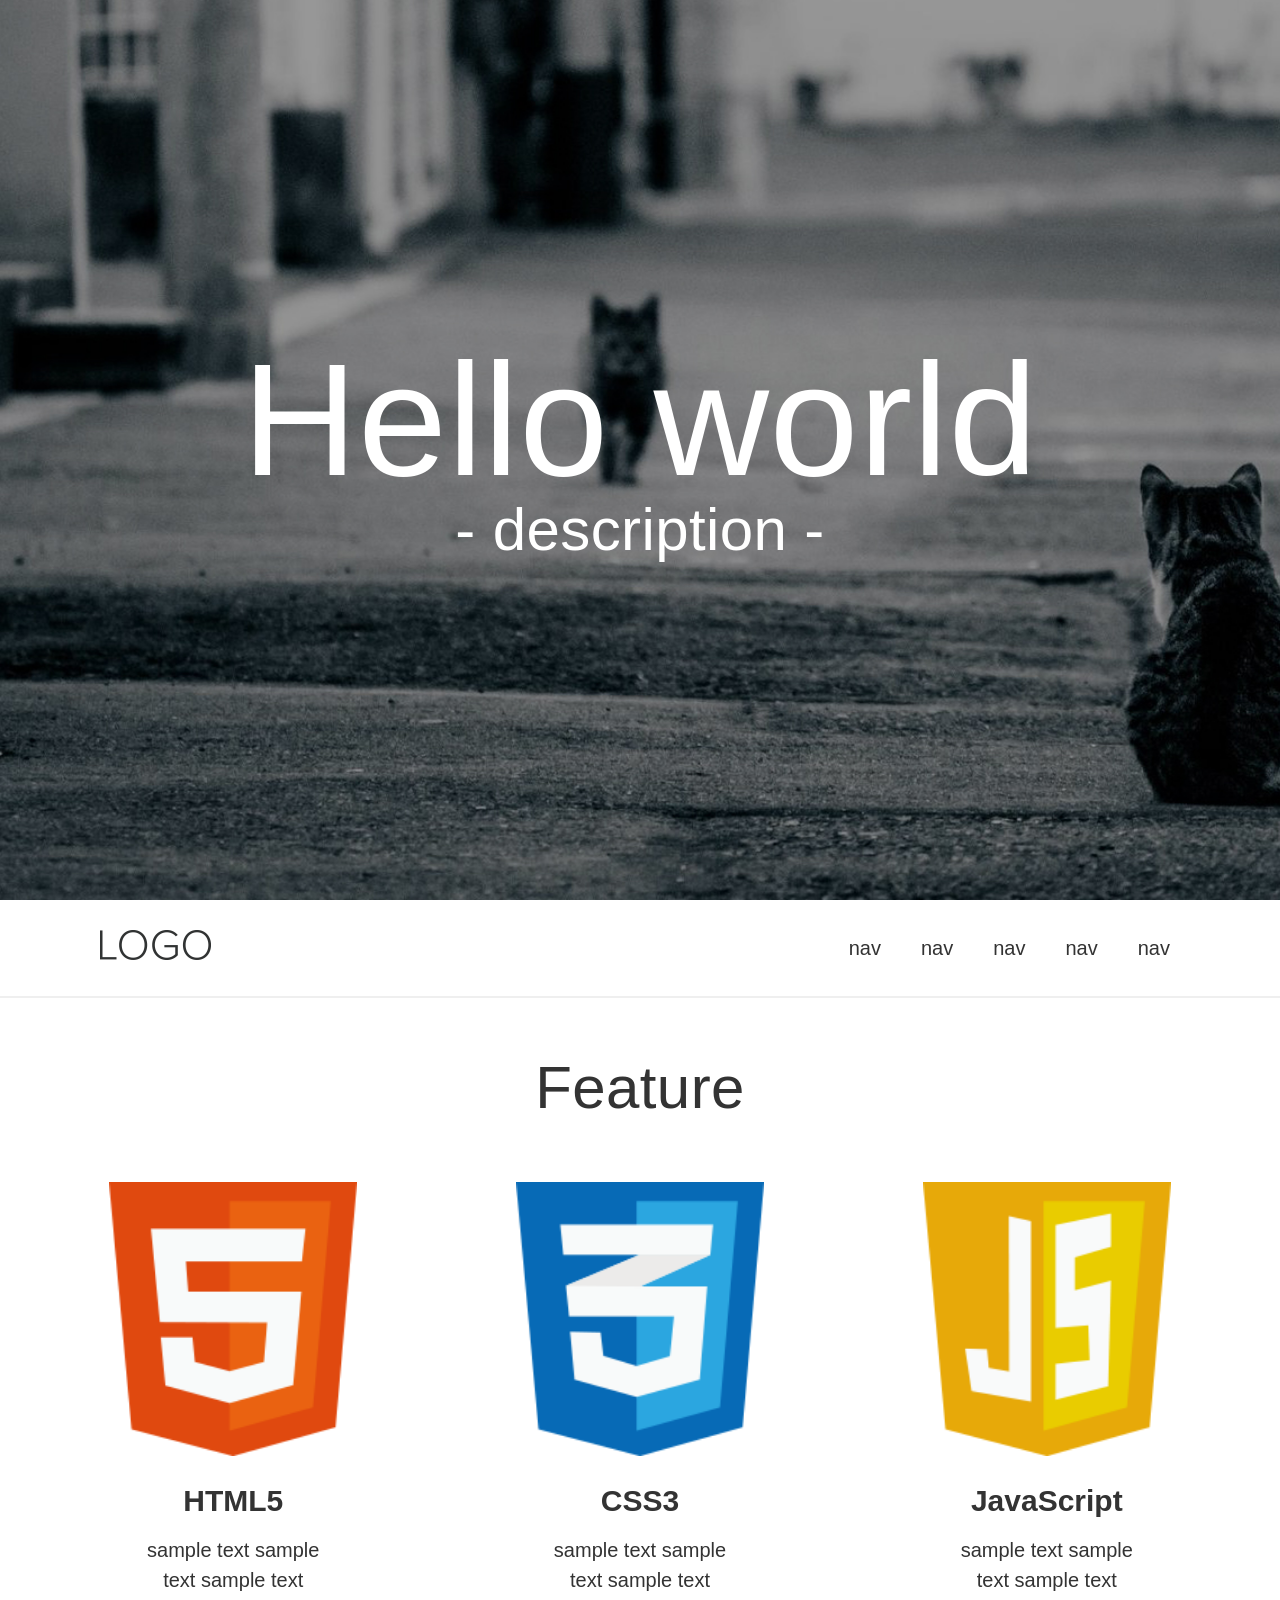
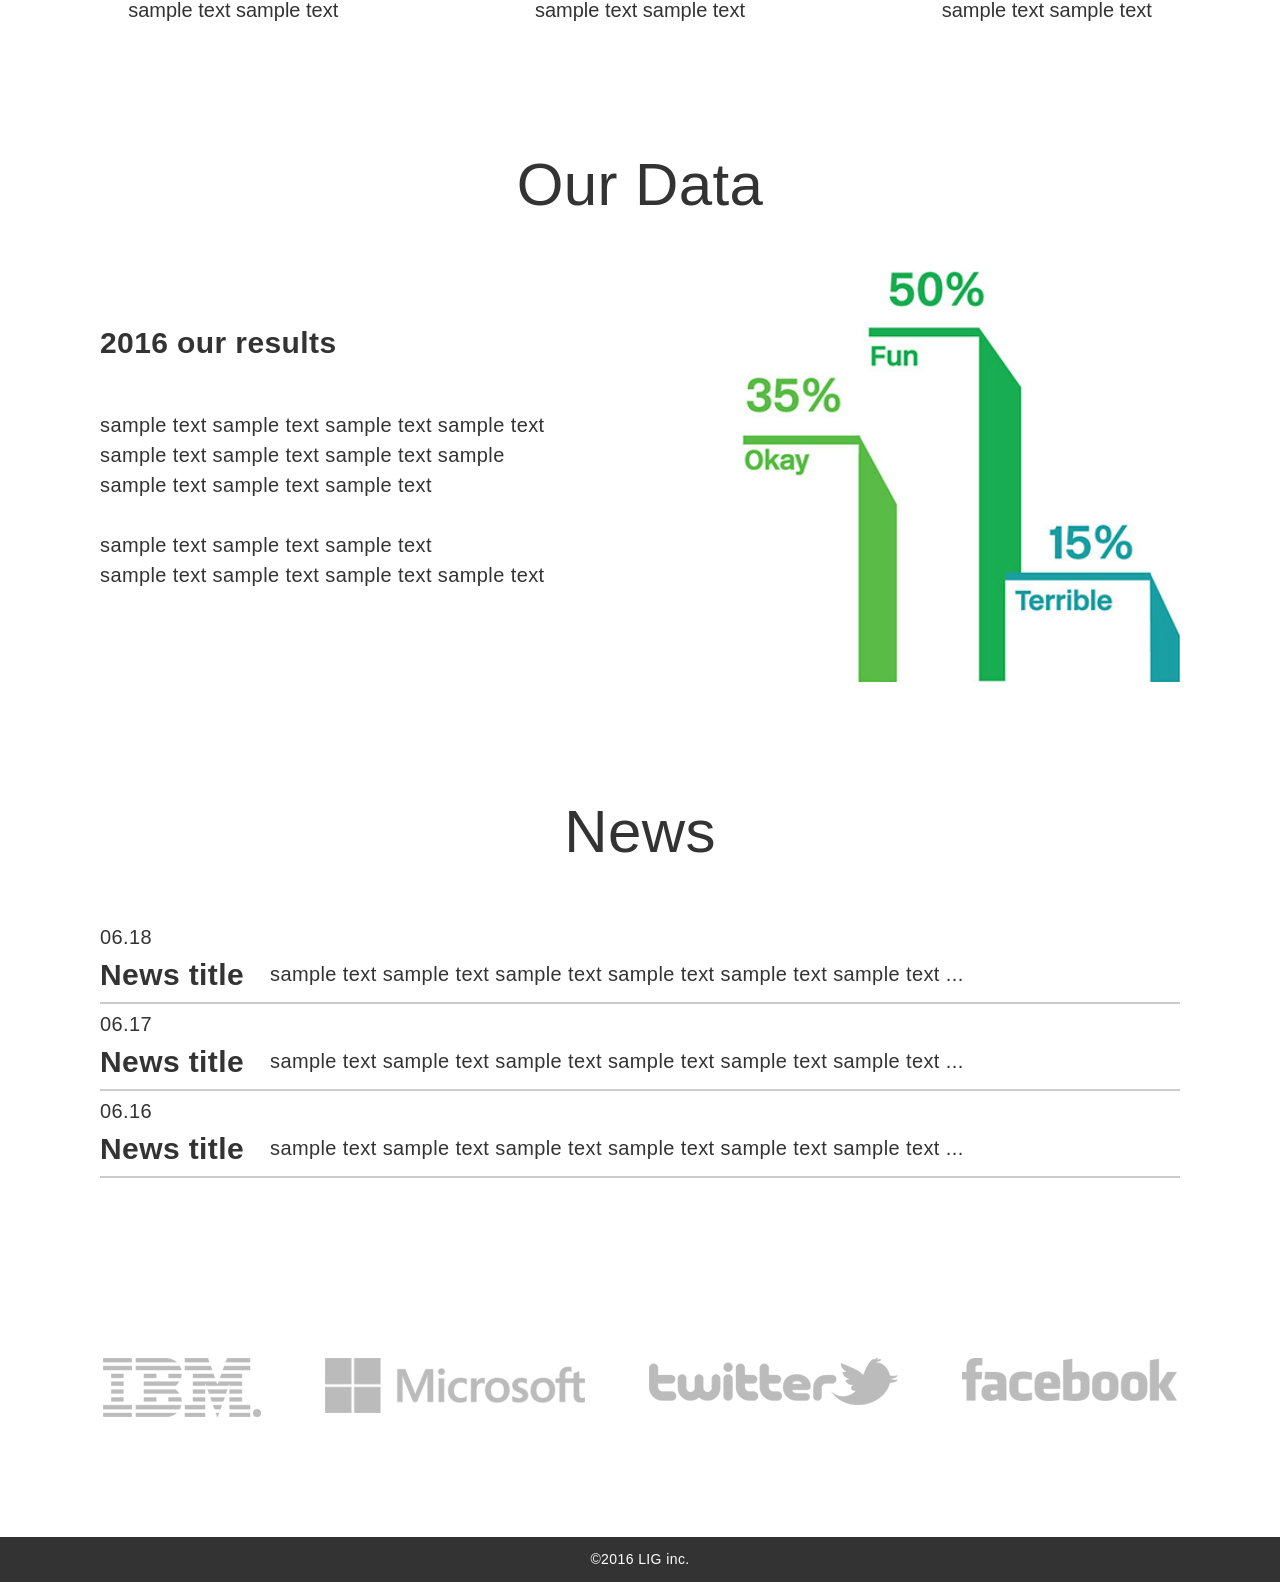
<file: answer/index.html>
<!DOCTYPE html>
<!--[if lt IE 9]>
<html lang="ja" class="no-js lt-ie9" prefix="og: http://ogp.me/ns#">
<![endif]-->
<!--[if gt IE 9]><!-->
<html lang="ja" class="no-js" prefix="og: http://ogp.me/ns#"><!--<![endif]-->

<head>
    <meta charset="UTF-8">
    <title>Title</title>
    <meta name="description" content="sample text,sample text">
    <meta name="keywords" content="word1,word2,word3">

    <meta name="viewport" content="width=device-width initial-scale=1.0"/>
    <meta http-equiv="X-UA-Compatible" content="IE=edge">
    <meta property="og:title" content="">
    <meta property="og:description" content="sample text,sample text">
    <meta property="og:url" content="">
    <meta property="og:site_name" content="">
    <meta property="og:type" content="blog">
    <meta property="fb:admins" content="">
    <meta property="og:image" content="images/common/ogp.png">

    <meta name="apple-mobile-web-app-title" content="">

    <link rel="shortcut icon" href="images/common/favicon.ico">
    <link rel="apple-touch-icon-precomposed" href="images/common/apple-touch-icon-precomposed.png">
    <link rel="stylesheet" href="css/style.css">

    <script src="lib/modernizr.js"></script>

</head>
<body id="js-body">
<div id="fb-root"></div>

<noscript class="for-no-js">Javascriptを有効にしてください。</noscript>
<div class="for-old">お使いのOS・ブラウザでは、本サイトを適切に閲覧できない可能性があります。最新のブラウザをご利用ください。</div>

<input type="hidden" value="./" id="js-base-url">

<main class="wrapper">
    <div class="hero" id="js-hero">
        <h1 class="hero-heading">Hello world</h1>

        <p class="hero-description">
            <strong>- description -</strong>
        </p>
    </div>


    <!--start header-->
    <header class="l-header">
        <div class="l-container u-clear">
            <div class="l-header-left">
                <a class="logo" href="./">
                    <img src="images/logo.png" width="111" height="30" alt="LOGO"/>
                </a>
            </div>
            <div class="l-header-right">
                <nav class="nav l-grid">
                    <ul class="nav-list l-grid-inner">

                        <li class="nav-item l-grid-item">
                            <a class="nav-link" href="">nav</a>
                        </li>

                        <li class="nav-item l-grid-item">
                            <a class="nav-link" href="">nav</a>
                        </li>

                        <li class="nav-item l-grid-item">
                            <a class="nav-link" href="">nav</a>
                        </li>

                        <li class="nav-item l-grid-item">
                            <a class="nav-link" href="">nav</a>
                        </li>

                        <li class="nav-item l-grid-item">
                            <a class="nav-link" href="">nav</a>
                        </li>

                    </ul>
                </nav>
            </div>
        </div>
    </header>
    <!--end header-->


    <section class="section">
        <div class="l-container">
            <h1 class="section-heading">Feature</h1>

            <div class="section-features l-grid l-grid-col3 l-grid-md-col1">
                <ul class="section-features-inner l-grid-inner">


                    <li class="section-features-item l-grid-item">
                        <article class="feature">
                            <div class="feature-image">
                                <img src="images/feature1.png" alt="CSS3.png"/>
                            </div>
                            <h1 class="feature-heading">HTML5</h1>

                            <p class="feature-description">sample text sample<br>
                                text sample text<br>
                                sample text sample text</p>
                        </article>
                    </li>

                    <li class="section-features-item l-grid-item">
                        <article class="feature">
                            <div class="feature-image">
                                <img src="images/feature2.png" alt="JavaScript.png"/>
                            </div>
                            <h1 class="feature-heading">CSS3</h1>

                            <p class="feature-description">sample text sample<br>
                                text sample text<br>
                                sample text sample text</p>
                        </article>
                    </li>

                    <li class="section-features-item l-grid-item">
                        <article class="feature">
                            <div class="feature-image">
                                <img src="images/feature3.png" alt=".png"/>
                            </div>
                            <h1 class="feature-heading">JavaScript</h1>

                            <p class="feature-description">sample text sample<br>
                                text sample text<br>
                                sample text sample text</p>
                        </article>
                    </li>

                </ul>
            </div>
        </div>
    </section>

    <section class="section">
        <div class="l-container">
            <h1 class="section-heading">Our Data</h1>

            <div class="section-data">
                <figure class="data u-clear">
                    <dl class="data-body">
                        <dt class="data-body-heading">2016 our results</dt>
                        <dd class="data-body-texts">
                            sample text sample text sample text sample text<br>
                            sample text sample text sample text sample<br>
                            sample text sample text sample text<br>
                            <br>
                            sample text sample text sample text<br>
                            sample text sample text sample text sample text
                        </dd>
                    </dl>
                    <img class="data-img" src="images/data.png" alt="35% Okay 50% Fun 15% Terrible"/>
                </figure>
            </div>
        </div>
    </section>

    <section class="section">
        <div class="l-container">
            <h1 class="section-heading">News</h1>

            <div class="section-news">
                <ul class="section-news-inner">

                    <li class="section-news-item">
                        <article class="news">
                            <time class="news-date" datetime="2016-06-18">06.18</time>
                            <h1 class="news-heading">News title</h1>

                            <p class="news-description">sample text sample text sample text sample text sample text
                                sample text ...</p>
                        </article>
                    </li>

                    <li class="section-news-item">
                        <article class="news">
                            <time class="news-date" datetime="2016-06-17">06.17</time>
                            <h1 class="news-heading">News title</h1>

                            <p class="news-description">sample text sample text sample text sample text sample text
                                sample text ...</p>
                        </article>
                    </li>

                    <li class="section-news-item">
                        <article class="news">
                            <time class="news-date" datetime="2016-06-16">06.16</time>
                            <h1 class="news-heading">News title</h1>

                            <p class="news-description">sample text sample text sample text sample text sample text
                                sample text ...</p>
                        </article>
                    </li>

                </ul>
            </div>
        </div>
    </section>

    <aside class="sponsors">
        <div class="sponsors l-grid l-grid-md-col4">
            <ul class="sponsors-inner l-grid-inner">


                <li class="sponsors-item l-grid-item">
                    <img src="images/client1.png" alt=""/>
                </li>

                <li class="sponsors-item l-grid-item">
                    <img src="images/client2.png" alt=""/>
                </li>

                <li class="sponsors-item l-grid-item">
                    <img src="images/client3.png" alt=""/>
                </li>

                <li class="sponsors-item l-grid-item">
                    <img src="images/client4.png" alt=""/>
                </li>

            </ul>
        </div>
    </aside>
</main>

<!--footer ここから-->
<footer class="l-footer">
    <div class="l-container">
        <small>&copy;2016 LIG inc.</small>
    </div>
</footer>
<!--footer ここまで-->
<!--javascript ここから-->
<script src="https://code.jquery.com/jquery-2.2.4.min.js"
        integrity="sha256-BbhdlvQf/xTY9gja0Dq3HiwQF8LaCRTXxZKRutelT44="
        crossorigin="anonymous"></script>
<script src="./js/vendor.js"></script>
<script src="./js/app.js"></script>
<!--javascript ここまで-->
</body>
</html>
</file>
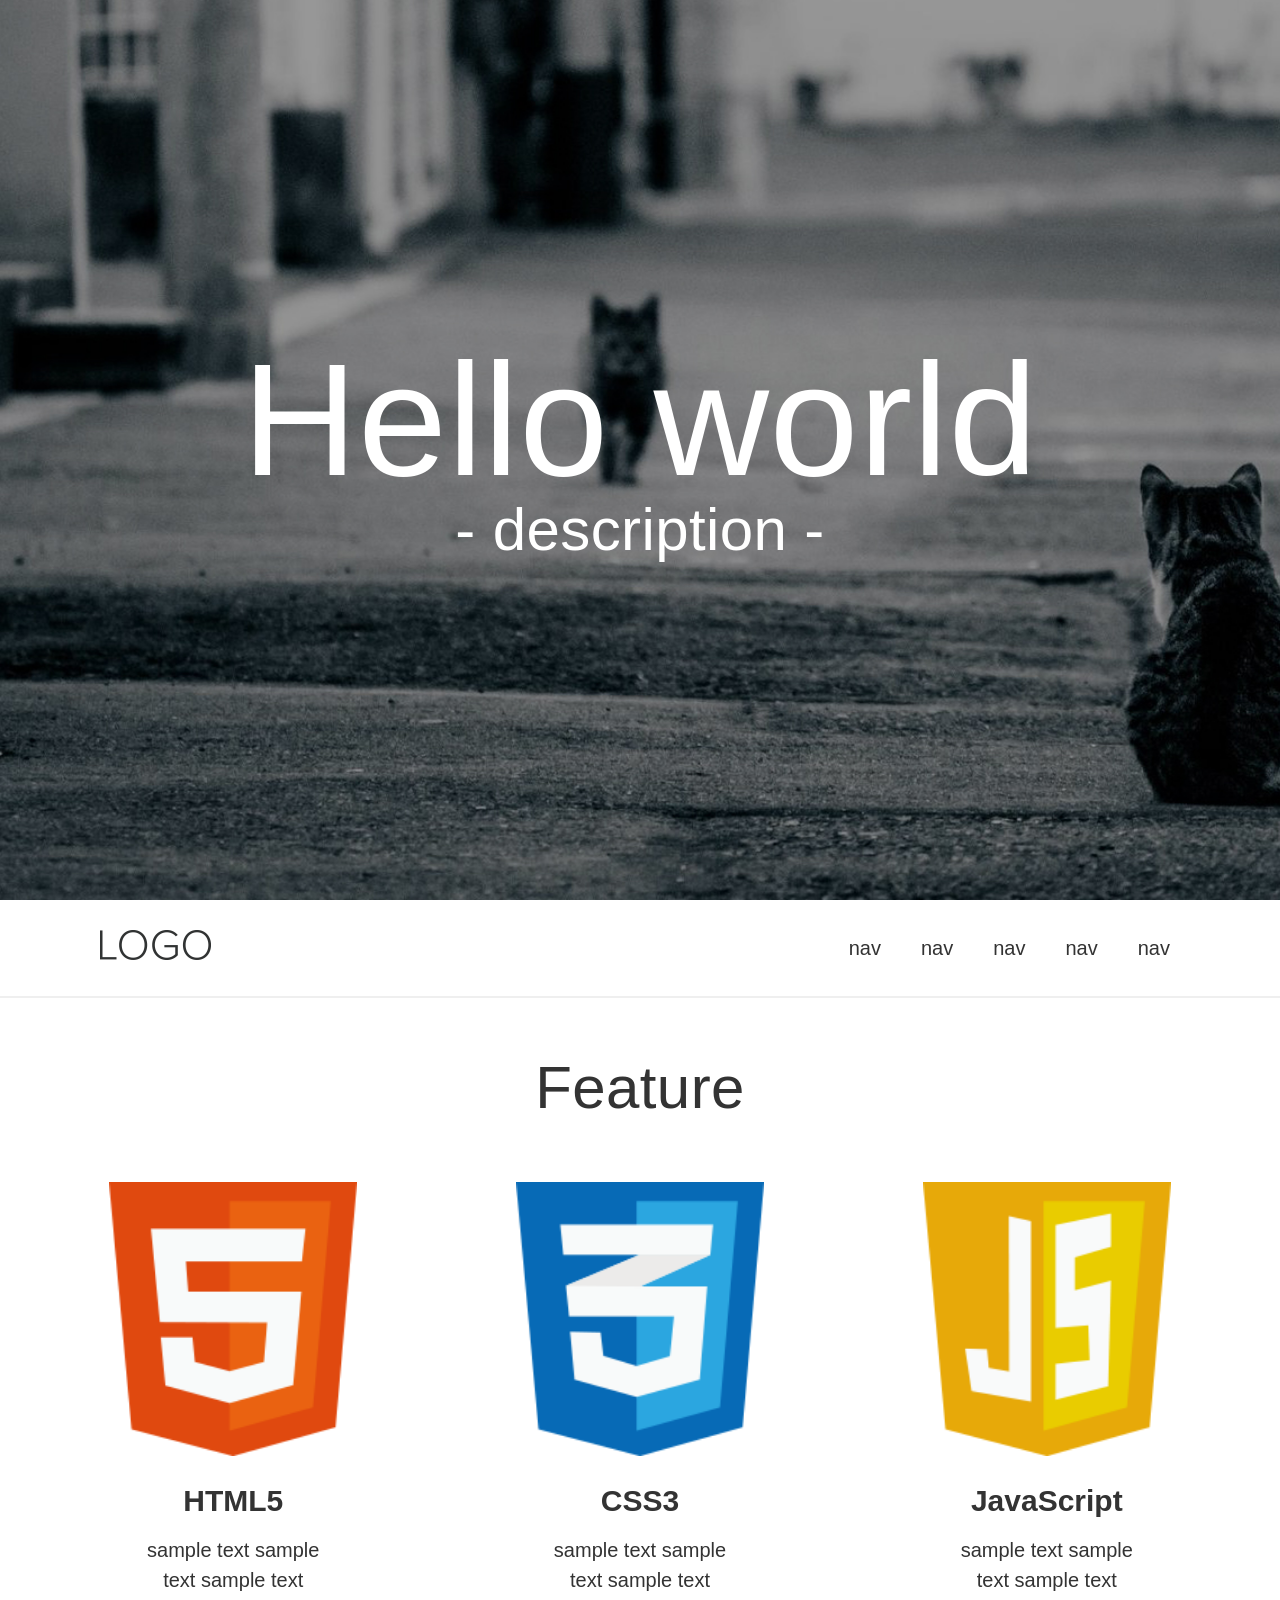
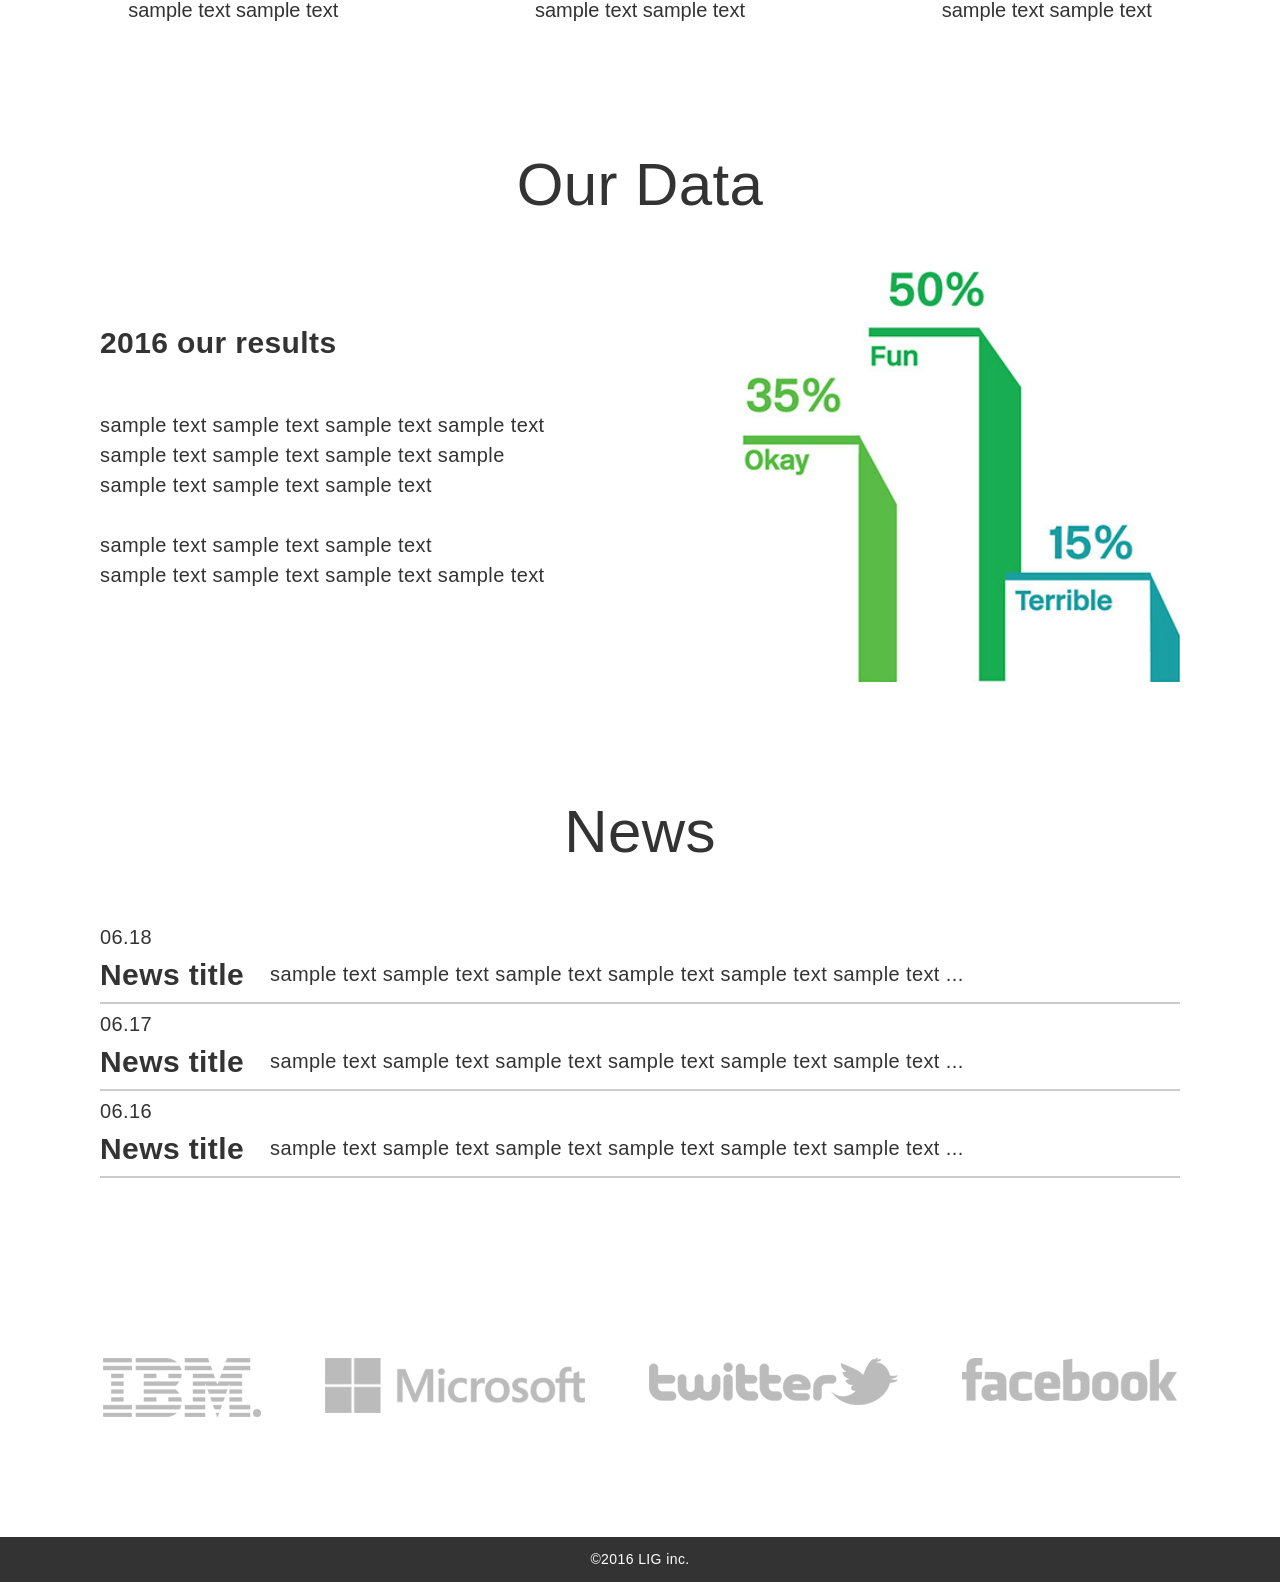
<file: question/index.html>
<!DOCTYPE html>
<!--[if lt IE 9]>
<html lang="ja" class="no-js lt-ie9" prefix="og: http://ogp.me/ns#">
<![endif]-->
<!--[if gt IE 9]><!-->
<html lang="ja" class="no-js" prefix="og: http://ogp.me/ns#"><!--<![endif]-->

<head>
    <meta charset="UTF-8">
    <title>Title</title>
    <meta name="description" content="sample text,sample text">
    <meta name="keywords" content="word1,word2,word3">

    <meta name="viewport" content="width=device-width initial-scale=1.0"/>
    <meta http-equiv="X-UA-Compatible" content="IE=edge">
    <meta property="og:title" content="">
    <meta property="og:description" content="sample text,sample text">
    <meta property="og:url" content="">
    <meta property="og:site_name" content="">
    <meta property="og:type" content="blog">
    <meta property="fb:admins" content="">
    <meta property="og:image" content="images/common/ogp.png">

    <meta name="apple-mobile-web-app-title" content="">

    <link rel="shortcut icon" href="images/common/favicon.ico">
    <link rel="apple-touch-icon-precomposed" href="images/common/apple-touch-icon-precomposed.png">
    <link rel="stylesheet" href="css/style.css">

    <script src="lib/modernizr.js"></script>

</head>
<body>

<div class="wrapper">
    <div class="hero" id="js-hero">
        <div class="hero-heading">Hello world</div>

        <div class="hero-description">
            <strong>- description -</strong>
        </div>
    </div>


    <!--start header-->
    <div class="l-header">
        <div class="l-container u-clear">
            <div class="l-header-left">
                <a class="logo" href="./">
                    <img src="images/logo.png" width="111" height="30" alt="LOGO"/>
                </a>
            </div>
            <div class="l-header-right">
                <div class="nav l-grid">
                    <div class="nav-list l-grid-inner">

                        <div class="nav-item l-grid-item">
                            <a class="nav-link" href="">nav</a>
                        </div>

                        <div class="nav-item l-grid-item">
                            <a class="nav-link" href="">nav</a>
                        </div>

                        <div class="nav-item l-grid-item">
                            <a class="nav-link" href="">nav</a>
                        </div>

                        <div class="nav-item l-grid-item">
                            <a class="nav-link" href="">nav</a>
                        </div>

                        <div class="nav-item l-grid-item">
                            <a class="nav-link" href="">nav</a>
                        </div>

                    </div>
                </div>
            </div>
        </div>
    </div>
    <!--end header-->


    <div class="section">
        <div class="l-container">
            <div class="section-heading">Feature</div>

            <div class="section-features l-grid l-grid-col3 l-grid-md-col1">
                <div class="section-features-inner l-grid-inner">


                    <div class="section-features-item l-grid-item">
                        <div class="feature">
                            <div class="feature-image">
                                <img src="images/feature1.png" alt="CSS3.png"/>
                            </div>
                            <div class="feature-heading">HTML5</div>

                            <div class="feature-description">sample text sample<br>
                                text sample text<br>
                                sample text sample text</div>
                        </div>
                    </div>

                    <div class="section-features-item l-grid-item">
                        <div class="feature">
                            <div class="feature-image">
                                <img src="images/feature2.png" alt="JavaScript.png"/>
                            </div>
                            <div class="feature-heading">CSS3</div>

                            <div class="feature-description">sample text sample<br>
                                text sample text<br>
                                sample text sample text</div>
                        </div>
                    </div>

                    <div class="section-features-item l-grid-item">
                        <div class="feature">
                            <div class="feature-image">
                                <img src="images/feature3.png" alt=".png"/>
                            </div>
                            <div class="feature-heading">JavaScript</div>

                            <div class="feature-description">sample text sample<br>
                                text sample text<br>
                                sample text sample text</div>
                        </div>
                    </div>

                </div>
            </div>
        </div>
    </div>

    <div class="section">
        <div class="l-container">
            <div class="section-heading">Our Data</div>

            <div class="section-data">
                <div class="data u-clear">
                    <div class="data-body">
                        <div class="data-body-heading">2016 our results</div>
                        <div class="data-body-texts">
                            sample text sample text sample text sample text<br>
                            sample text sample text sample text sample<br>
                            sample text sample text sample text<br>
                            <br>
                            sample text sample text sample text<br>
                            sample text sample text sample text sample text
                        </div>
                    </div>
                    <img class="data-img" src="images/data.png" alt="35% Okay 50% Fun 15% Terrible"/>
                </div>
            </div>
        </div>
    </div>

    <div class="section">
        <div class="l-container">
            <div class="section-heading">News</div>

            <div class="section-news">
                <div class="section-news-inner">

                    <div class="section-news-item">
                        <div class="news">
                            <div class="news-date">06.18</div>
                            <div class="news-heading">News title</div>

                            <div class="news-description">sample text sample text sample text sample text sample text
                                sample text ...</div>
                        </div>
                    </div>

                    <div class="section-news-item">
                        <div class="news">
                            <div class="news-date">06.17</div>
                            <div class="news-heading">News title</div>

                            <div class="news-description">sample text sample text sample text sample text sample text
                                sample text ...</div>
                        </div>
                    </div>

                    <div class="section-news-item">
                        <div class="news">
                            <div class="news-date">06.16</div>
                            <div class="news-heading">News title</div>

                            <div class="news-description">sample text sample text sample text sample text sample text
                                sample text ...</div>
                        </div>
                    </div>

                </div>
            </div>
        </div>
    </div>

    <aside class="sponsors">
        <div class="sponsors l-grid l-grid-md-col4">
            <div class="sponsors-inner l-grid-inner">


                <div class="sponsors-item l-grid-item">
                    <img src="images/client1.png" alt=""/>
                </div>

                <div class="sponsors-item l-grid-item">
                    <img src="images/client2.png" alt=""/>
                </div>

                <div class="sponsors-item l-grid-item">
                    <img src="images/client3.png" alt=""/>
                </div>

                <div class="sponsors-item l-grid-item">
                    <img src="images/client4.png" alt=""/>
                </div>

            </div>
        </div>
    </aside>
</div>

<!--footer ここから-->
<div class="l-footer">
    <div class="l-container">
        <span>&copy;2016 LIG inc.</span>
    </div>
</div>
<!--footer ここまで-->
<!--javascript ここから-->
<script src="https://code.jquery.com/jquery-2.2.4.min.js"
        integrity="sha256-BbhdlvQf/xTY9gja0Dq3HiwQF8LaCRTXxZKRutelT44="
        crossorigin="anonymous"></script>
<script src="./js/vendor.js"></script>
<script src="./js/app.js"></script>
<!--javascript ここまで-->
</body>
</html>
</file>
<file: answer/css/style.css>
body {
    -webkit-text-size-adjust: 100%;
    -ms-text-size-adjust: 100%;
    margin: 0;
    padding: 0;
    border: 0;
    outline: 0;
    vertical-align: baseline;
    line-height: 1;
    word-break: break-all
}

div, span, object, iframe, h1, h2, h3, h4, h5, h6, p, blockquote, pre, abbr, address, cite, code, del, dfn, em, img, ins, kbd, q, samp, small, strong, sub, sup, var, b, i, dl, dt, dd, ol, ul, li, fieldset, form, label, legend, table, caption, tbody, tfoot, thead, tr, th, td, article, aside, canvas, details, figcaption, figure, footer, header, menu, nav, section, summary, time, mark, audio, video, input, textarea {
    margin: 0;
    padding: 0;
    border: 0;
    font-size: 100%;
    font-weight: normal;
    font-style: normal;
    vertical-align: baseline;
    background: transparent
}

img {
    vertical-align: bottom
}

main, article, aside, details, figcaption, figure, footer, header, menu, nav, section, div, address, iframe, canvas, hr, textarea {
    display: block
}

iframe {
    max-width: 100% !important
}

img, embed, object, video {
    max-width: 100%
}

a, label {
    cursor: pointer
}

blockquote {
    padding: 0;
    margin: 0;
    display: block
}

address, em {
    font-style: normal
}

hr {
    border: 0;
    margin: 0;
    padding: 0
}

ul, ol, li {
    list-style: none
}

textarea {
    resize: vertical;
    overflow: hidden;
    -webkit-appearance: none;
    border: 0
}

input, button, select {
    vertical-align: middle;
    border-radius: 0;
    border: 0;
    background: transparent;
    margin: 0;
    padding: 0;
    cursor: pointer;
    -webkit-appearance: none
}

table {
    border-collapse: collapse
}

*:before, *:after {
    padding: 0;
    margin: 0;
    line-height: 1
}

* {
    box-sizing: border-box
}

br {
    font-size: 0
}

::-moz-selection {
    background: #ccc;
    color: #fff
}

::selection {
    background: #ccc;
    color: #fff
}

html {
    font-size: 62.5%;
    min-height: 100%
}

body {
    font-size: 20px;
    line-height: 1.5;
    font-family: Helvetica, Arial, メイリオ, Meiryo, sans-serif;
    background: #fff;
    color: #333;
    width: 100%;
    letter-spacing: 0.02em
}

input, button, select, textarea {
    font-family: "游ゴシック体", "Yu Gothic", YuGothic, "ヒラギノ角ゴシック Pro", "Hiragino Kaku Gothic Pro", "メイリオ", Meiryo, Osaka, "ＭＳ Ｐゴシック", "MS PGothic", sans-serif
}

input:focus, button:focus, select:focus, textarea:focus, a:focus, div:focus, aside:focus {
    outline: none
}

a {
    color: #825794;
    text-decoration: none
}

a:hover {
    text-decoration: underline
}

.for-no-js, .for-old {
    text-align: center;
    width: 100%;
    background: #000;
    color: #fff;
    height: 40px;
    line-height: 40px;
    z-index: 11
}

.for-old {
    display: none
}

.lt-ie9 .for-old {
    display: block
}

.l-container {
    width: 1110px;
    padding: 0 15px;
    margin: 0 auto;
    position: relative
}

.l-footer {
    background-color: #333;
    color: #fff;
    text-align: center;
    font-size: 14px;
    height: 45px;
    line-height: 45px
}

.l-footer.l-footer-mt {
    margin-top: 50px
}

.l-footer.l-footer-mt-sm {
    margin-top: 30px
}

.l-footer.l-footer-mt {
    margin-top: 70px
}

.l-header {
    background-color: #fff;
    padding: 30px 0;
    border-bottom: 2px solid #efefef
}

.l-header .l-header-left {
    float: left
}

.l-header .l-header-right {
    float: right
}

.l-main {
    float: left;
    width: 760px
}

.l-sidebar {
    float: right;
    width: 300px
}

.l-sidebar .l-sidebar-item {
    margin-bottom: 20px
}

.l-sidebar .l-sidebar-item:last-child {
    margin-bottom: 0
}

.l-grid {
    text-align: center
}

.l-grid .l-grid-inner {
    font-size: 0;
    letter-spacing: 0
}

.l-grid .l-grid-item {
    display: inline-block;
    vertical-align: top;
    font-size: 20px
}

.l-grid.l-grid-col2 .l-grid-item {
    width: 50%
}

.android .l-grid.l-grid-col2 .l-grid-item {
    width: 49.99999%
}

.l-grid.l-grid-col3 .l-grid-item {
    width: 33.3333%
}

.l-grid.l-grid-col4 .l-grid-item {
    width: 25%
}

.android .l-grid.l-grid-col4 .l-grid-item {
    width: 24.99999%
}

.l-grid.l-grid-col5 .l-grid-item {
    width: 20%
}

.android .l-grid.l-grid-col5 .l-grid-item {
    width: 19.99999%
}

.l-grid.l-grid-col6 .l-grid-item {
    width: 16.6666%
}

.l-shelf .l-shelf-list > li {
    padding-bottom: 20px;
    border-bottom: 1px solid #efefef;
    margin-bottom: 20px
}

.l-shelf .l-shelf-list > li:last-child {
    padding-bottom: 0;
    border-bottom: 0;
    margin-bottom: 0
}

.l-shelf .l-shelf-button {
    margin-top: 40px;
    text-align: center
}

.l-shelf.l-shelf-mb {
    margin-bottom: 40px
}

.l-shelf.l-shelf-mb-sm {
    margin-bottom: 30px
}

.l-shelf.l-shelf-mb-l {
    margin-bottom: 50px
}

.logo {
    display: block
}

.media .media-link {
    display: bslock;
    color: #333
}

.media .media-link:hover {
    text-decoration: none
}

.media .media-link:hover .media-thumbnail > img {
    -webkit-transform: scale(1.2);
    -ms-transform: scale(1.2);
    transform: scale(1.2)
}

.media .media-thumbnail {
    float: left;
    overflow: hidden
}

.media .media-thumbnail > img {
    -webkit-transition: -webkit-transform 0.25s ease-in-out;
    transition: -webkit-transform 0.25s ease-in-out;
    transition: transform 0.25s ease-in-out;
    transition: transform 0.25s ease-in-out, -webkit-transform 0.25s ease-in-out
}

.media .media-body {
    position: relative;
    margin-left: 220px
}

.media .media-heading {
    padding-right: 70px;
    font-size: 20px;
    font-weight: bold;
    margin-bottom: 12px
}

.media .media-date {
    position: absolute;
    right: 0;
    top: 0
}

.media .media-icon {
    position: relative;
    top: 1px;
    margin-right: 5px
}

.media .media-description {
    font-size: 18px
}

.sns .sns-inner {
    margin: -5px
}

.sns .sns-item {
    vertical-align: bottom;
    padding: 5px
}

.nav {
    padding: 8px 0
}

.nav .nav-list {
    margin: 0 -10px
}

.nav .nav-item {
    padding: 0 10px
}

.nav .nav-link {
    display: block;
    padding: 0 10px;
    text-align: center;
    color: #333;
    line-height: 1
}

.nav .nav-link:hover {
    text-decoration: underline
}

.u-hidden {
    overflow: hidden;
    text-indent: 120%;
    white-space: nowrap
}

.u-clear {
    zoom: 1
}

.u-clear:before, .u-clear:after {
    content: "";
    display: block
}

.u-clear:after {
    clear: both
}

.u-elps {
    overflow: hidden;
    white-space: nowrap;
    text-overflow: ellipsis;
    -ms-text-overflow: ellipsis
}

.u-notap {
    -webkit-tap-highlight-color: transparent
}

.wrapper {
    min-width: 1110px
}

.feature {
    text-align: center
}

.feature .feature-image > img {
    width: 100%;
    max-width: 100%;
    height: auto
}

.feature .feature-heading {
    font-weight: bold;
    font-size: 30px;
    line-height: 1;
    margin: 30px 0 19px
}

.feature .feature-description {
    font-size: 20px;
    line-height: 1.5
}

.section {
    padding: 60px 0
}

.section .section-heading {
    font-size: 60px;
    text-align: center;
    line-height: 1;
    margin-bottom: 55px
}

.section .section-features {
    overflow: hidden
}

.section .section-features-inner {
    margin: -6.5%
}

.section .section-features-item {
    padding: 6.5%
}

.data .data-body {
    float: left;
    padding-top: 50px
}

.data .data-body-heading {
    font-size: 30px;
    font-weight: bold;
    margin-bottom: 45px
}

.data .data-img {
    float: right
}

.news {
    padding: 5px 0;
    border-bottom: 2px solid #ccc
}

.news .news-date {
    display: block;
    font-size: 20px
}

.news .news-heading {
    display: inline-block;
    vertical-align: middle;
    font-size: 30px;
    font-weight: bold;
    margin-right: 20px
}

.news .news-description {
    display: inline-block;
    vertical-align: middle;
    font-size: 20px
}

.sponsors {
    padding: 60px 0;
    overflow: hidden
}

.sponsors .sponsors-inner {
    margin: -32px
}

.sponsors .sponsors-item {
    padding: 32px
}

.hero {
    width: 100%;
    height: 800px;
    display: table-cell;
    vertical-align: middle;
    background: url(../images/hero.jpg) no-repeat;
    background-size: cover;
    text-align: center;
    color: #fff;
    line-height: 1
}

.hero .hero-heading {
    font-size: 160px
}

.hero .hero-description {
    font-size: 60px
}

@media all and (max-width: 1024px) {
    .l-container {
        width: 100%
    }

    .l-grid.l-grid-lg-col1 .l-grid-item {
        width: 100%
    }

    .l-grid.l-grid-lg-col2 .l-grid-item {
        width: 50%
    }

    .android .l-grid.l-grid-lg-col2 .l-grid-item {
        width: 49.99999%
    }

    .l-grid.l-grid-lg-col3 .l-grid-item {
        width: 33.3333%
    }

    .l-grid.l-grid-lg-col4 .l-grid-item {
        width: 25%
    }

    .android .l-grid.l-grid-lg-col4 .l-grid-item {
        width: 24.99999%
    }

    .l-grid.l-grid-lg-col5 .l-grid-item {
        width: 20%
    }

    .android .l-grid.l-grid-lg-col5 .l-grid-item {
        width: 19.99999%
    }

    .l-grid.l-grid-lg-col6 .l-grid-item {
        width: 16.6666%
    }

    .nav .nav-item {
        padding: 0
    }

    .nav .nav-link {
        font-size: 15px
    }

    .wrapper {
        min-width: 100%
    }

    .data .data-body {
        margin-bottom: 60px
    }

    .sponsors .sponsors-inner {
        margin: -10px
    }

    .sponsors .sponsors-item {
        padding: 10px
    }

    .hero .hero-heading {
        font-size: 70px;
        margin-bottom: 10px
    }

    .hero .hero-description {
        font-size: 30px
    }
}

@media all and (max-width: 780px) {
    .l-grid.l-grid-md-col1 .l-grid-item {
        width: 100%
    }

    .l-grid.l-grid-md-col2 .l-grid-item {
        width: 50%
    }

    .android .l-grid.l-grid-md-col2 .l-grid-item {
        width: 49.99999%
    }

    .l-grid.l-grid-md-col3 .l-grid-item {
        width: 33.3333%
    }

    .l-grid.l-grid-md-col4 .l-grid-item {
        width: 25%
    }

    .android .l-grid.l-grid-md-col4 .l-grid-item {
        width: 24.99999%
    }

    .l-grid.l-grid-md-col5 .l-grid-item {
        width: 20%
    }

    .android .l-grid.l-grid-md-col5 .l-grid-item {
        width: 19.99999%
    }

    .l-grid.l-grid-md-col6 .l-grid-item {
        width: 16.6666%
    }
}

@media all and (max-width: 480px) {
    .l-grid.l-grid-sm-col1 .l-grid-item {
        width: 100%
    }

    .l-grid.l-grid-sm-col2 .l-grid-item {
        width: 50%
    }

    .android .l-grid.l-grid-sm-col2 .l-grid-item {
        width: 49.99999%
    }

    .l-grid.l-grid-sm-col3 .l-grid-item {
        width: 33.3333%
    }

    .l-grid.l-grid-sm-col4 .l-grid-item {
        width: 25%
    }

    .android .l-grid.l-grid-sm-col4 .l-grid-item {
        width: 24.99999%
    }

    .l-grid.l-grid-sm-col5 .l-grid-item {
        width: 20%
    }

    .android .l-grid.l-grid-sm-col5 .l-grid-item {
        width: 19.99999%
    }

    .l-grid.l-grid-sm-col6 .l-grid-item {
        width: 16.6666%
    }
}

/*# sourceMappingURL=maps/style.css.map */
</file>
<file: question/css/style.css>
body {
    -webkit-text-size-adjust: 100%;
    -ms-text-size-adjust: 100%;
    margin: 0;
    padding: 0;
    border: 0;
    outline: 0;
    vertical-align: baseline;
    line-height: 1;
    word-break: break-all
}

div, span, object, iframe, h1, h2, h3, h4, h5, h6, p, blockquote, pre, abbr, address, cite, code, del, dfn, em, img, ins, kbd, q, samp, small, strong, sub, sup, var, b, i, dl, dt, dd, ol, ul, li, fieldset, form, label, legend, table, caption, tbody, tfoot, thead, tr, th, td, article, aside, canvas, details, figcaption, figure, footer, header, menu, nav, section, summary, time, mark, audio, video, input, textarea {
    margin: 0;
    padding: 0;
    border: 0;
    font-size: 100%;
    font-weight: normal;
    font-style: normal;
    vertical-align: baseline;
    background: transparent
}

img {
    vertical-align: bottom
}

main, article, aside, details, figcaption, figure, footer, header, menu, nav, section, div, address, iframe, canvas, hr, textarea {
    display: block
}

iframe {
    max-width: 100% !important
}

img, embed, object, video {
    max-width: 100%
}

a, label {
    cursor: pointer
}

blockquote {
    padding: 0;
    margin: 0;
    display: block
}

address, em {
    font-style: normal
}

hr {
    border: 0;
    margin: 0;
    padding: 0
}

ul, ol, li {
    list-style: none
}

textarea {
    resize: vertical;
    overflow: hidden;
    -webkit-appearance: none;
    border: 0
}

input, button, select {
    vertical-align: middle;
    border-radius: 0;
    border: 0;
    background: transparent;
    margin: 0;
    padding: 0;
    cursor: pointer;
    -webkit-appearance: none
}

table {
    border-collapse: collapse
}

*:before, *:after {
    padding: 0;
    margin: 0;
    line-height: 1
}

* {
    box-sizing: border-box
}

br {
    font-size: 0
}

::-moz-selection {
    background: #ccc;
    color: #fff
}

::selection {
    background: #ccc;
    color: #fff
}

html {
    font-size: 62.5%;
    min-height: 100%
}

body {
    font-size: 20px;
    line-height: 1.5;
    font-family: Helvetica, Arial, メイリオ, Meiryo, sans-serif;
    background: #fff;
    color: #333;
    width: 100%;
    letter-spacing: 0.02em
}

input, button, select, textarea {
    font-family: "游ゴシック体", "Yu Gothic", YuGothic, "ヒラギノ角ゴシック Pro", "Hiragino Kaku Gothic Pro", "メイリオ", Meiryo, Osaka, "ＭＳ Ｐゴシック", "MS PGothic", sans-serif
}

input:focus, button:focus, select:focus, textarea:focus, a:focus, div:focus, aside:focus {
    outline: none
}

a {
    color: #825794;
    text-decoration: none
}

a:hover {
    text-decoration: underline
}

.for-no-js, .for-old {
    text-align: center;
    width: 100%;
    background: #000;
    color: #fff;
    height: 40px;
    line-height: 40px;
    z-index: 11
}

.for-old {
    display: none
}

.lt-ie9 .for-old {
    display: block
}

.l-container {
    width: 1110px;
    padding: 0 15px;
    margin: 0 auto;
    position: relative
}

.l-footer {
    background-color: #333;
    color: #fff;
    text-align: center;
    font-size: 14px;
    height: 45px;
    line-height: 45px
}

.l-footer.l-footer-mt {
    margin-top: 50px
}

.l-footer.l-footer-mt-sm {
    margin-top: 30px
}

.l-footer.l-footer-mt {
    margin-top: 70px
}

.l-header {
    background-color: #fff;
    padding: 30px 0;
    border-bottom: 2px solid #efefef
}

.l-header .l-header-left {
    float: left
}

.l-header .l-header-right {
    float: right
}

.l-main {
    float: left;
    width: 760px
}

.l-sidebar {
    float: right;
    width: 300px
}

.l-sidebar .l-sidebar-item {
    margin-bottom: 20px
}

.l-sidebar .l-sidebar-item:last-child {
    margin-bottom: 0
}

.l-grid {
    text-align: center
}

.l-grid .l-grid-inner {
    font-size: 0;
    letter-spacing: 0
}

.l-grid .l-grid-item {
    display: inline-block;
    vertical-align: top;
    font-size: 20px
}

.l-grid.l-grid-col2 .l-grid-item {
    width: 50%
}

.android .l-grid.l-grid-col2 .l-grid-item {
    width: 49.99999%
}

.l-grid.l-grid-col3 .l-grid-item {
    width: 33.3333%
}

.l-grid.l-grid-col4 .l-grid-item {
    width: 25%
}

.android .l-grid.l-grid-col4 .l-grid-item {
    width: 24.99999%
}

.l-grid.l-grid-col5 .l-grid-item {
    width: 20%
}

.android .l-grid.l-grid-col5 .l-grid-item {
    width: 19.99999%
}

.l-grid.l-grid-col6 .l-grid-item {
    width: 16.6666%
}

.l-shelf .l-shelf-list > li {
    padding-bottom: 20px;
    border-bottom: 1px solid #efefef;
    margin-bottom: 20px
}

.l-shelf .l-shelf-list > li:last-child {
    padding-bottom: 0;
    border-bottom: 0;
    margin-bottom: 0
}

.l-shelf .l-shelf-button {
    margin-top: 40px;
    text-align: center
}

.l-shelf.l-shelf-mb {
    margin-bottom: 40px
}

.l-shelf.l-shelf-mb-sm {
    margin-bottom: 30px
}

.l-shelf.l-shelf-mb-l {
    margin-bottom: 50px
}

.logo {
    display: block
}

.media .media-link {
    display: bslock;
    color: #333
}

.media .media-link:hover {
    text-decoration: none
}

.media .media-link:hover .media-thumbnail > img {
    -webkit-transform: scale(1.2);
    -ms-transform: scale(1.2);
    transform: scale(1.2)
}

.media .media-thumbnail {
    float: left;
    overflow: hidden
}

.media .media-thumbnail > img {
    -webkit-transition: -webkit-transform 0.25s ease-in-out;
    transition: -webkit-transform 0.25s ease-in-out;
    transition: transform 0.25s ease-in-out;
    transition: transform 0.25s ease-in-out, -webkit-transform 0.25s ease-in-out
}

.media .media-body {
    position: relative;
    margin-left: 220px
}

.media .media-heading {
    padding-right: 70px;
    font-size: 20px;
    font-weight: bold;
    margin-bottom: 12px
}

.media .media-date {
    position: absolute;
    right: 0;
    top: 0
}

.media .media-icon {
    position: relative;
    top: 1px;
    margin-right: 5px
}

.media .media-description {
    font-size: 18px
}

.sns .sns-inner {
    margin: -5px
}

.sns .sns-item {
    vertical-align: bottom;
    padding: 5px
}

.nav {
    padding: 8px 0
}

.nav .nav-list {
    margin: 0 -10px
}

.nav .nav-item {
    padding: 0 10px
}

.nav .nav-link {
    display: block;
    padding: 0 10px;
    text-align: center;
    color: #333;
    line-height: 1
}

.nav .nav-link:hover {
    text-decoration: underline
}

.u-hidden {
    overflow: hidden;
    text-indent: 120%;
    white-space: nowrap
}

.u-clear {
    zoom: 1
}

.u-clear:before, .u-clear:after {
    content: "";
    display: block
}

.u-clear:after {
    clear: both
}

.u-elps {
    overflow: hidden;
    white-space: nowrap;
    text-overflow: ellipsis;
    -ms-text-overflow: ellipsis
}

.u-notap {
    -webkit-tap-highlight-color: transparent
}

.wrapper {
    min-width: 1110px
}

.feature {
    text-align: center
}

.feature .feature-image > img {
    width: 100%;
    max-width: 100%;
    height: auto
}

.feature .feature-heading {
    font-weight: bold;
    font-size: 30px;
    line-height: 1;
    margin: 30px 0 19px
}

.feature .feature-description {
    font-size: 20px;
    line-height: 1.5
}

.section {
    padding: 60px 0
}

.section .section-heading {
    font-size: 60px;
    text-align: center;
    line-height: 1;
    margin-bottom: 55px
}

.section .section-features {
    overflow: hidden
}

.section .section-features-inner {
    margin: -6.5%
}

.section .section-features-item {
    padding: 6.5%
}

.data .data-body {
    float: left;
    padding-top: 50px
}

.data .data-body-heading {
    font-size: 30px;
    font-weight: bold;
    margin-bottom: 45px
}

.data .data-img {
    float: right
}

.news {
    padding: 5px 0;
    border-bottom: 2px solid #ccc
}

.news .news-date {
    display: block;
    font-size: 20px
}

.news .news-heading {
    display: inline-block;
    vertical-align: middle;
    font-size: 30px;
    font-weight: bold;
    margin-right: 20px
}

.news .news-description {
    display: inline-block;
    vertical-align: middle;
    font-size: 20px
}

.sponsors {
    padding: 60px 0;
    overflow: hidden
}

.sponsors .sponsors-inner {
    margin: -32px
}

.sponsors .sponsors-item {
    padding: 32px
}

.hero {
    width: 100%;
    height: 800px;
    display: table-cell;
    vertical-align: middle;
    background: url(../images/hero.jpg) no-repeat;
    background-size: cover;
    text-align: center;
    color: #fff;
    line-height: 1
}

.hero .hero-heading {
    font-size: 160px
}

.hero .hero-description {
    font-size: 60px
}

@media all and (max-width: 1024px) {
    .l-container {
        width: 100%
    }

    .l-grid.l-grid-lg-col1 .l-grid-item {
        width: 100%
    }

    .l-grid.l-grid-lg-col2 .l-grid-item {
        width: 50%
    }

    .android .l-grid.l-grid-lg-col2 .l-grid-item {
        width: 49.99999%
    }

    .l-grid.l-grid-lg-col3 .l-grid-item {
        width: 33.3333%
    }

    .l-grid.l-grid-lg-col4 .l-grid-item {
        width: 25%
    }

    .android .l-grid.l-grid-lg-col4 .l-grid-item {
        width: 24.99999%
    }

    .l-grid.l-grid-lg-col5 .l-grid-item {
        width: 20%
    }

    .android .l-grid.l-grid-lg-col5 .l-grid-item {
        width: 19.99999%
    }

    .l-grid.l-grid-lg-col6 .l-grid-item {
        width: 16.6666%
    }

    .nav .nav-item {
        padding: 0
    }

    .nav .nav-link {
        font-size: 15px
    }

    .wrapper {
        min-width: 100%
    }

    .data .data-body {
        margin-bottom: 60px
    }

    .sponsors .sponsors-inner {
        margin: -10px
    }

    .sponsors .sponsors-item {
        padding: 10px
    }

    .hero .hero-heading {
        font-size: 70px;
        margin-bottom: 10px
    }

    .hero .hero-description {
        font-size: 30px
    }
}

@media all and (max-width: 780px) {
    .l-grid.l-grid-md-col1 .l-grid-item {
        width: 100%
    }

    .l-grid.l-grid-md-col2 .l-grid-item {
        width: 50%
    }

    .android .l-grid.l-grid-md-col2 .l-grid-item {
        width: 49.99999%
    }

    .l-grid.l-grid-md-col3 .l-grid-item {
        width: 33.3333%
    }

    .l-grid.l-grid-md-col4 .l-grid-item {
        width: 25%
    }

    .android .l-grid.l-grid-md-col4 .l-grid-item {
        width: 24.99999%
    }

    .l-grid.l-grid-md-col5 .l-grid-item {
        width: 20%
    }

    .android .l-grid.l-grid-md-col5 .l-grid-item {
        width: 19.99999%
    }

    .l-grid.l-grid-md-col6 .l-grid-item {
        width: 16.6666%
    }
}

@media all and (max-width: 480px) {
    .l-grid.l-grid-sm-col1 .l-grid-item {
        width: 100%
    }

    .l-grid.l-grid-sm-col2 .l-grid-item {
        width: 50%
    }

    .android .l-grid.l-grid-sm-col2 .l-grid-item {
        width: 49.99999%
    }

    .l-grid.l-grid-sm-col3 .l-grid-item {
        width: 33.3333%
    }

    .l-grid.l-grid-sm-col4 .l-grid-item {
        width: 25%
    }

    .android .l-grid.l-grid-sm-col4 .l-grid-item {
        width: 24.99999%
    }

    .l-grid.l-grid-sm-col5 .l-grid-item {
        width: 20%
    }

    .android .l-grid.l-grid-sm-col5 .l-grid-item {
        width: 19.99999%
    }

    .l-grid.l-grid-sm-col6 .l-grid-item {
        width: 16.6666%
    }
}

/*# sourceMappingURL=maps/style.css.map */
</file>
